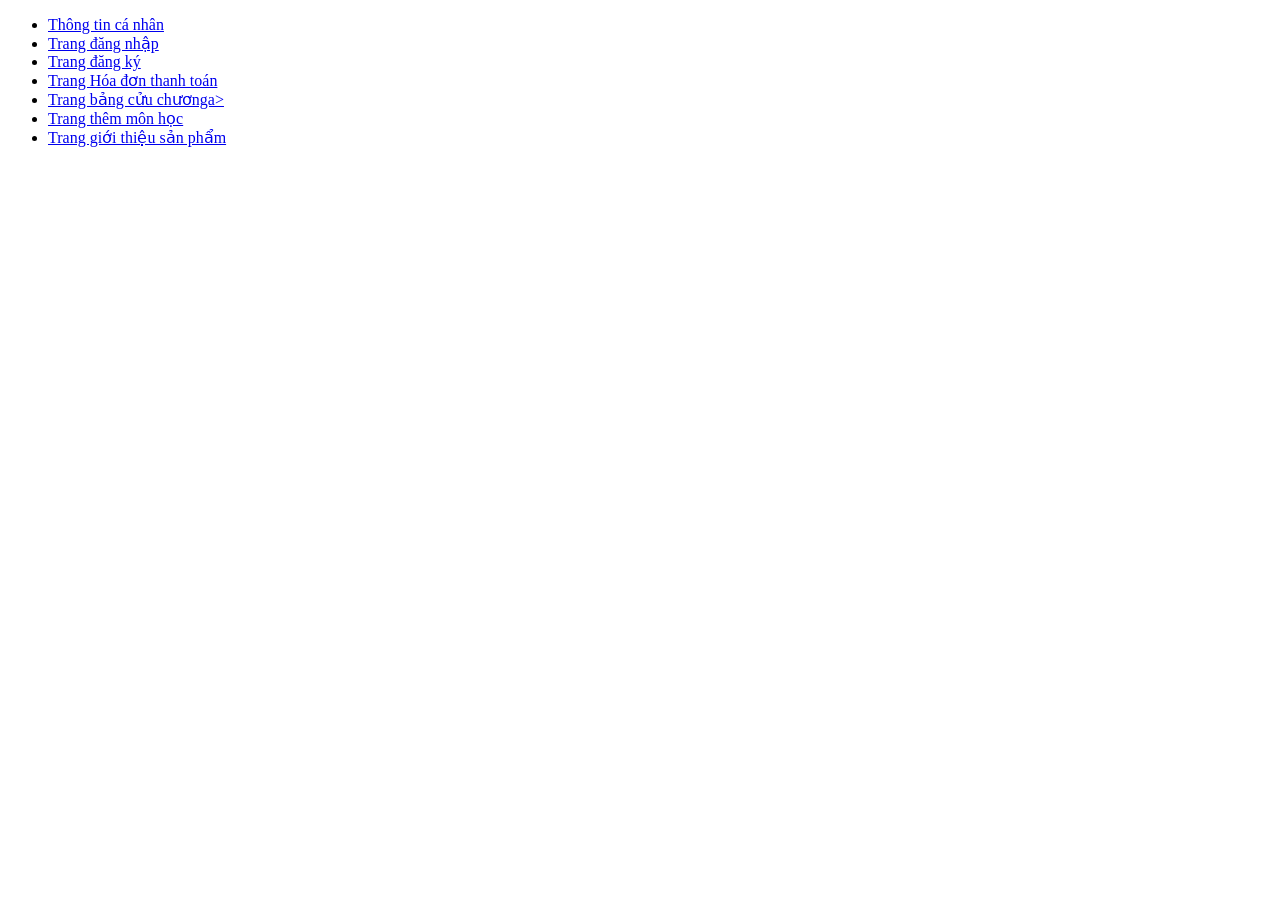
<file: index.html>
﻿<!DOCTYPE HTML>
<html lang = "vi">
<head>
	<title>Thiet ke Web voi HTML</title>
</head>
<body>
	<ul>
		<li>
			<a href = "html/page1.html">Thông tin cá nhân</a>
		</li>
		<li>
			<a href = "html/page2.html">Trang đăng nhập</a>
		</li>
		<li>
			<a href = "html/page3.html">Trang đăng ký</a>
		</li>
		<li>
			<a href = "html/page4.html">Trang Hóa đơn thanh toán</a>
		</li>
		<li>
			<a href = "html/page5.html">Trang bảng cửu chươnga>
		</li>
		<li>
			<a href = "html/page6.html">Trang thêm môn học</a>
		</li>
		<li>
			<a href = "html/page7.html">Trang giới thiệu sản phẩm</a>
		</li>
	</ul>
</body>
</html>
</file>
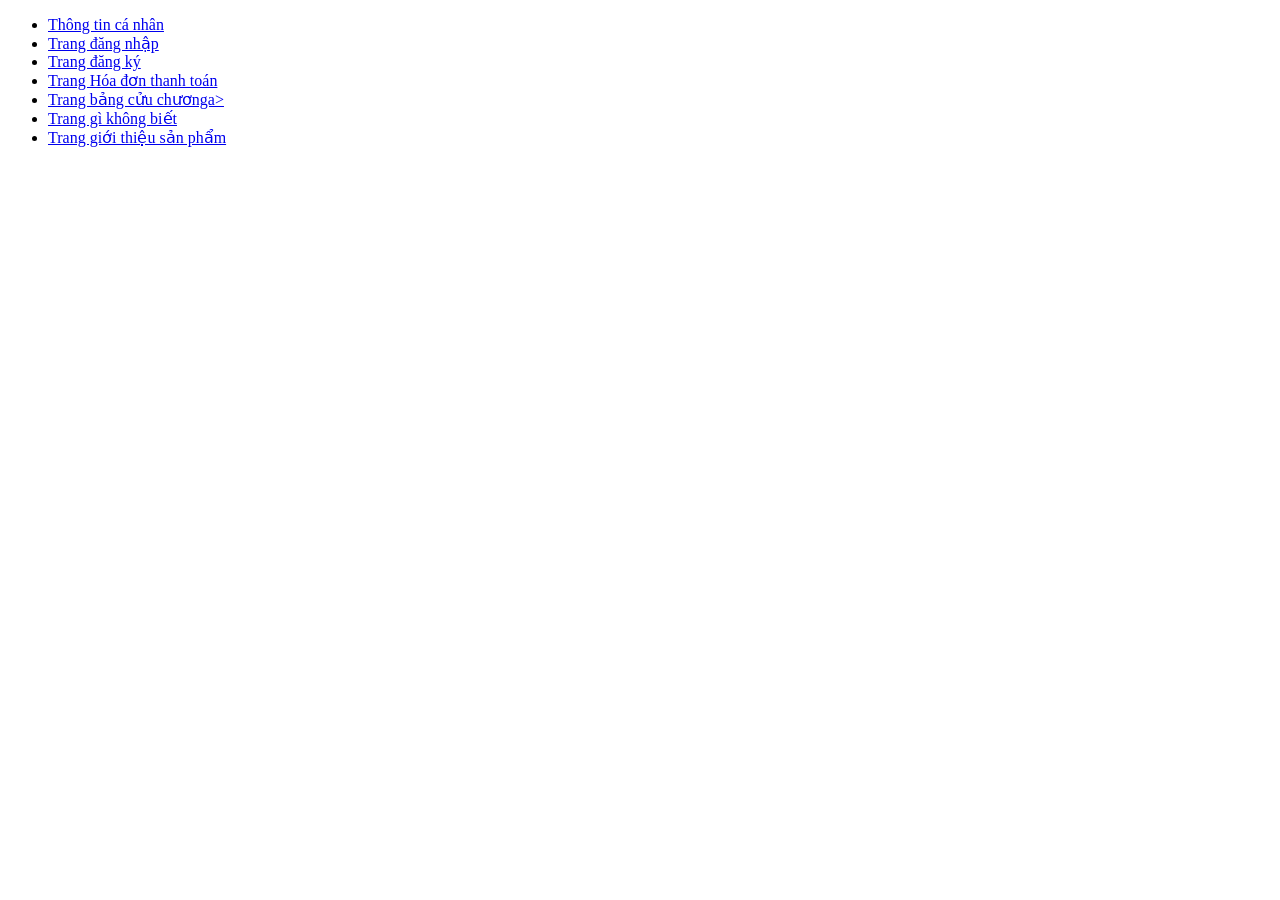
<file: my-project-da24tta-to1/index.html>
﻿<!DOCTYPE HTML>
<html lang = "vi">
<head>
	<title>Thiet ke Web voi HTML</title>
</head>
<body>
	<ul>
		<li>
			<a href = "html/page1.html">Thông tin cá nhân</a>
		</li>
		<li>
			<a href = "html/page2.html">Trang đăng nhập</a>
		</li>
		<li>
			<a href = "html/page3.html">Trang đăng ký</a>
		</li>
		<li>
			<a href = "html/page4.html">Trang Hóa đơn thanh toán</a>
		</li>
		<li>
			<a href = "html/page5.html">Trang bảng cửu chươnga>
		</li>
		<li>
			<a href = "html/page6.html">Trang gì không biết</a>
		</li>
		<li>
			<a href = "html/page7.html">Trang giới thiệu sản phẩm</a>
		</li>
	</ul>
</body>
</html>
</file>
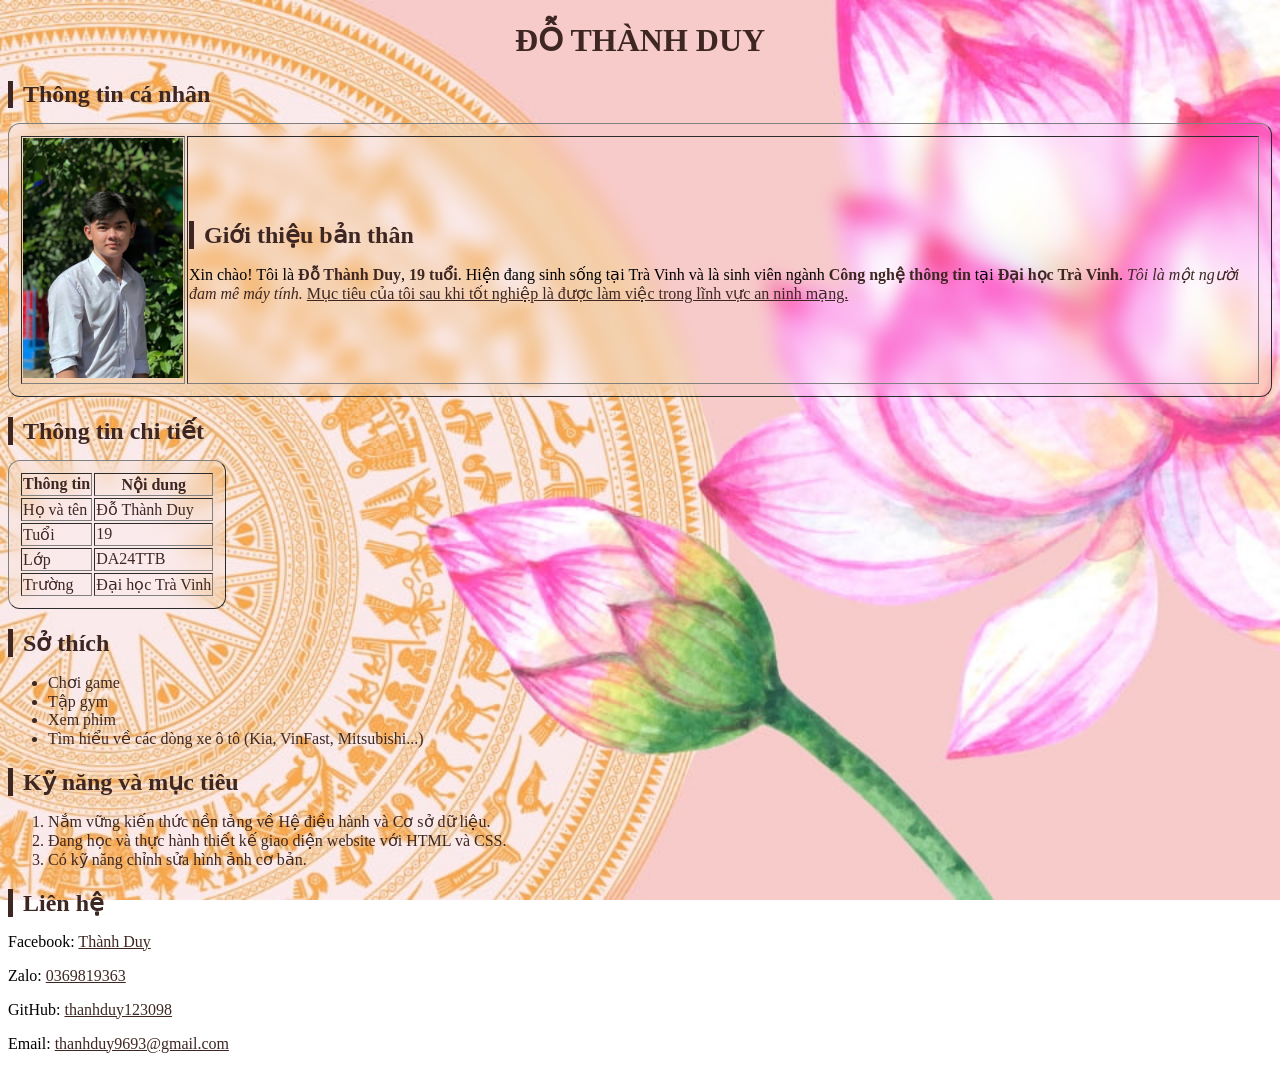
<file: html/page1.html>
﻿<!DOCTYPE HTML>
<html lang = "vi">
<head> <title>Trang Web Giới Thiệu Bản Thân</title> </head>
<meta charset = "UTF-8">
<body>
    <h1>ĐỖ THÀNH DUY</h1>
    <h2>Thông tin cá nhân</h2>
	<link rel = "stylesheet" href = "../css/style1.css">
    <table border="1">
        <tr>
            <td width="160" valign="top" align="center">
                <img src="../asset/images/avatar.jpg" alt="Avarta" width="160">
            </td>
            	<td valign="middle">
               		 <h2>Giới thiệu bản thân</h2>
                		<p>Xin chào! Tôi là <b>Đỗ Thành Duy</b>, <b>19 tuổi</b>. Hiện đang sinh sống tại Trà Vinh và là sinh viên ngành <b>Công nghệ thông tin</b> tại <b>Đại học Trà Vinh</b>.
                		<i>Tôi là một người đam mê máy tính.</i>
                		<u>Mục tiêu của tôi sau khi tốt nghiệp là được làm việc trong lĩnh vực an ninh mạng.</u></p>
           	</td>
        </tr>
    </table>

    <h2>Thông tin chi tiết</h2>
    <table border="1">
        <tr>
            <th>Thông tin</th>
            <th>Nội dung</th>
        </tr>
        <tr>
            <td>Họ và tên</td> <td>Đỗ Thành Duy</td>
        </tr>
        <tr>
            <td>Tuổi</td> <td>19</td>
        </tr>
        <tr>
            <td>Lớp</td> <td>DA24TTB</td> 
        </tr>
        <tr>
            <td>Trường</td> <td>Đại học Trà Vinh</td>
        </tr>
    </table>

    <h2>Sở thích</h2>
    	<ul>
        	<li>Chơi game </li>
        	<li>Tập gym </li>
        	<li>Xem phim </li>
        	<li>Tìm hiểu về các dòng xe ô tô (Kia, VinFast, Mitsubishi...)</li>
    	</ul>

    <h2>Kỹ năng và mục tiêu</h2>
    	<ol>
        	<li>Nắm vững kiến thức nền tảng về Hệ điều hành và Cơ sở dữ liệu.</li>
       		<li>Đang học và thực hành thiết kế giao diện website với HTML và CSS.</li>
       	 	<li>Có kỹ năng chỉnh sửa hình ảnh cơ bản.</li>
    	</ol>

    <h2>Liên hệ</h2>
    <p>Facebook: <a href="https://www.facebook.com/tkszry">Thành Duy</a></p>
    <p>Zalo: <a href="#">0369819363</a></p>
    <p>GitHub: <a href="https://github.com/thanhduy123098">thanhduy123098</a></p>
    <p>Email: <a href="mailto:thanhduy9693@gmail.com">thanhduy9693@gmail.com</a></p>












</body>
</html>
</file>
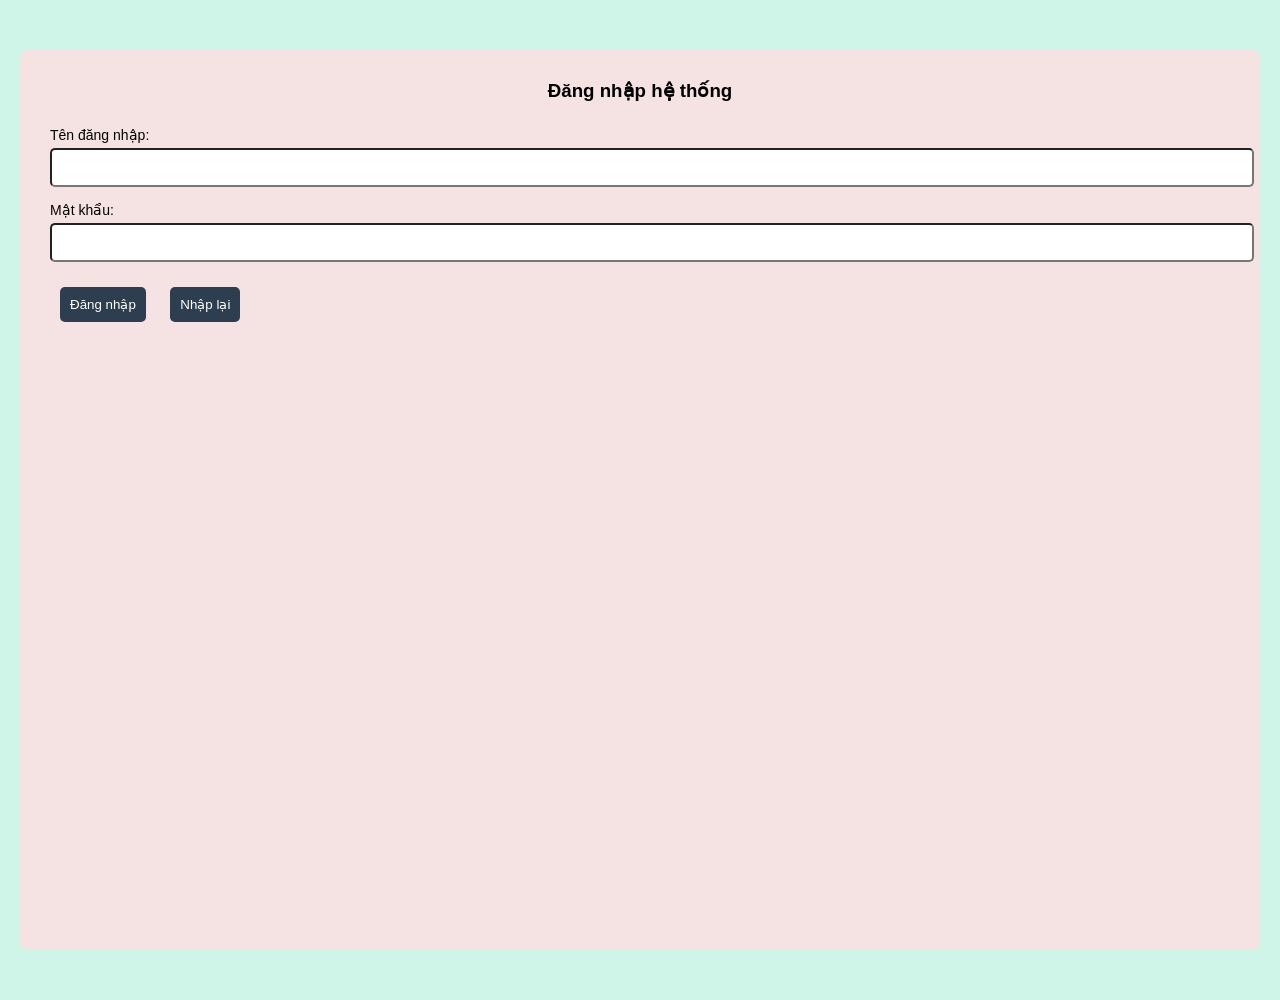
<file: html/page2.html>
﻿<!DOCTYPE HTML>
<html lang = "vi">
<head> <title>Trang Web Giới Thiệu Bản Thân</title> </head>
        <meta charset = "UTF-8">
        <link rel = "stylesheet" href = "../css/style2.css">
<body>
  <div class="container">
    <form id="frmLogin">
      <h3 id="title">Đăng nhập hệ thống</h3>
      
      <div class="form-group">
        <label for="txtUsername">Tên đăng nhập:</label>
        <input class="form-control" type="text" id="txtUsername" name="txtUsername">
      </div>
      
      <div class="form-group">
        <label for="txtPassword">Mật khẩu:</label> 
        <input class="form-control" type="password" id="txtPassword" name="txtPassword">
      </div>
      
      <input class="button" type="submit" id="sbLogin" name="sbLogin" value="Đăng nhập">
      <input class="button" type="reset" id="rsCancel" name="rsCancel" value="Nhập lại">
    </form>
  </div>

</body>
</html>
</file>
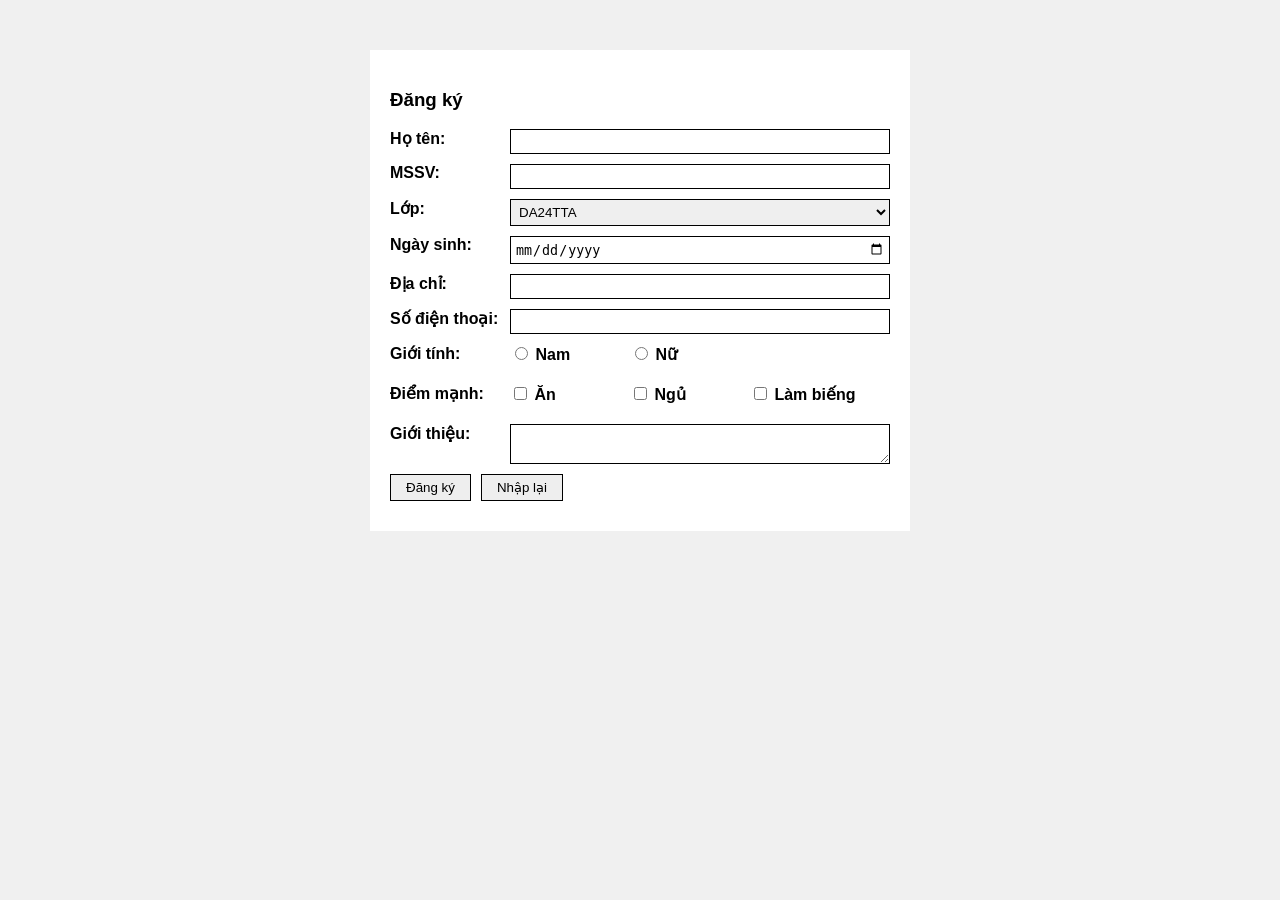
<file: html/page3.html>
﻿<!DOCTYPE HTML>
<html lang = "vi">
<head> <title>Trang Web Giới Thiệu Bản Thân</title> </head>
        <meta charset = "UTF-8">
        <link rel = "stylesheet" href = "../css/style3.css">
<body>
  <div class="container">
    <form id="frmRegister">
      <h3 id="title">Đăng ký</h3>

      <div class="form-group">
        <label for="txtHoTen">Họ tên:</label>
        <input class="form-control" type="text" id="txtHoTen" name="txtHoTen">
      </div>

      <div class="form-group">
        <label for="txtMSSV">MSSV:</label>
        <input class="form-control" type="text" id="txtMSSV" name="txtMSSV">
      </div>

      <div class="form-group">
        <label for="selLop">Lớp:</label>
        <select class="form-control" id="selLop" name="selLop">
          <option value="item1">DA24TTA</option>
          <option value="item2">DA24TTB</option>
          <option value="item3">DA24TTC</option>
          <option value="item4">DA24TTD</option>
        </select>
      </div>

      <div class="form-group">
        <label for="dtNgaySinh">Ngày sinh:</label>
        <input class="form-control" type="date" id="dtNgaySinh" name="dtNgaySinh">
      </div>

      <div class="form-group">
        <label for="txtDiaChi">Địa chỉ:</label>
        <input class="form-control" type="text" id="txtDiaChi" name="txtDiaChi">
      </div>

      <div class="form-group">
        <label for="txtSDT">Số điện thoại:</label>
        <input class="form-control" type="tel" id="txtSDT" name="txtSDT">
      </div>

      <div class="form-group">
      <label>Giới tính:</label>
      <div class="radio-group">
        <label><input type="radio" name="radGioiTinh" value="Nam"> Nam</label>
        <label><input type="radio" name="radGioiTinh" value="Nu"> Nữ</label>
      </div>
    </div>

    <div class="form-group">
      <label>Điểm mạnh:</label>
      <div class="checkbox-group">
        <label><input type="checkbox" name="chkDiemManh" value="An"> Ăn</label>
        <label><input type="checkbox" name="chkDiemManh" value="Ngu"> Ngủ</label>
        <label><input type="checkbox" name="chkDiemManh" value="LamBieng"> Làm biếng</label>
      </div>
    </div>

      <div class="form-group">
        <label for="txtGioiThieu">Giới thiệu:</label>
        <textarea class="form-control" id="txtGioiThieu" name="txtGioiThieu"></textarea>
      </div>

      <div class="button-group">
        <input class="button" type="submit" value="Đăng ký">
        <input class="button" type="reset" value="Nhập lại">
      </div>
      
    </form>
  </div>
</body>
</html>
</file>
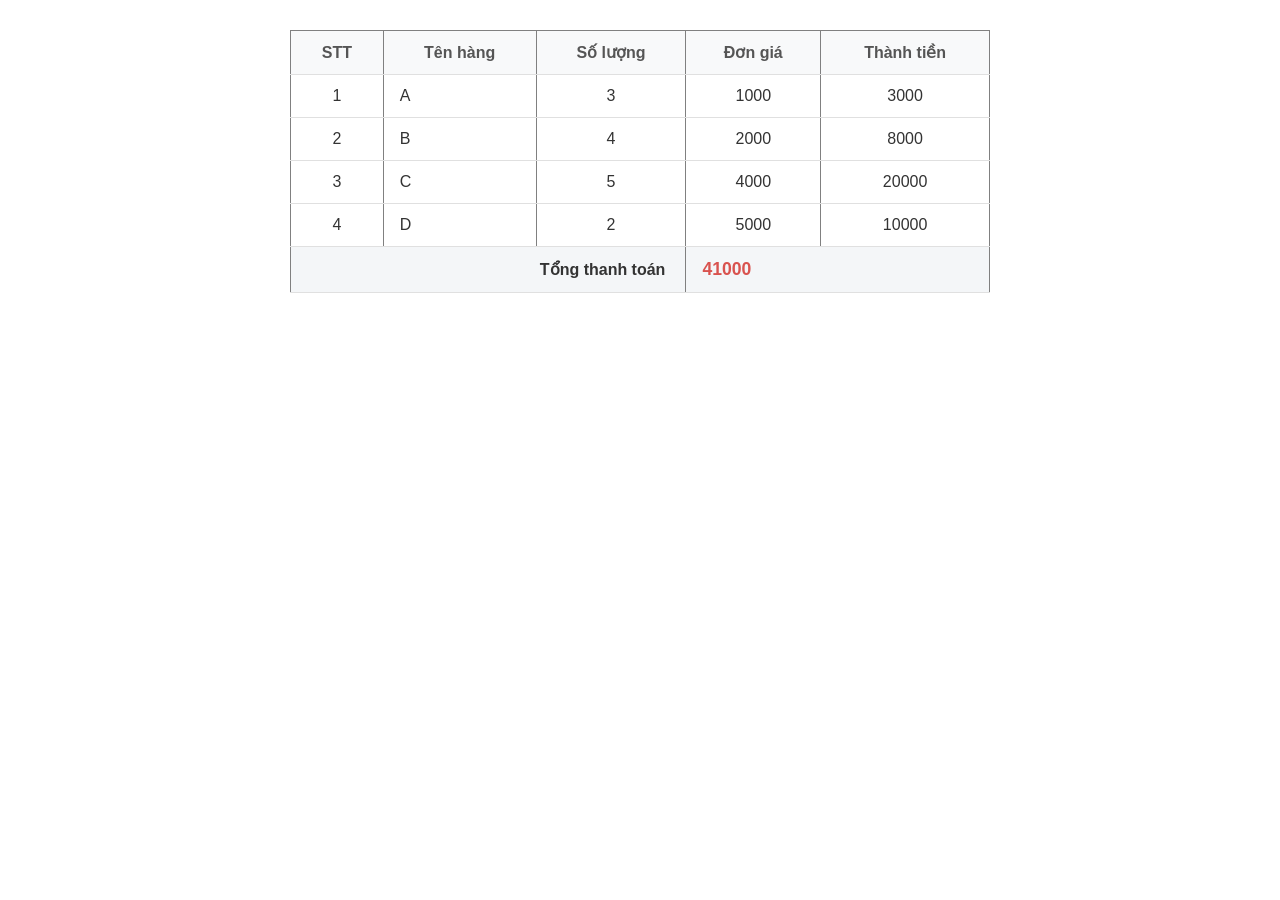
<file: html/page4.html>
﻿<!DOCTYPE HTML>
<html lang = "vi">
<head> <title>Trang Web Giới Thiệu Bản Thân</title> </head>
        <meta charset = "UTF-8">
        <link rel = "stylesheet" href = "../css/style4.css">
<body>
    <table border="1">
        <tr>
            <th>STT</th>
            <th>Tên hàng</th>
            <th>Số lượng</th>
            <th>Đơn giá</th>
            <th>Thành tiền</th>
        </tr>

        <tr>
            <td>1</td>
            <td>A</td>
            <td class="sl">3</td>
            <td class="dg">1000</td>
            <td class="tt"> </td>
        </tr>
        <tr>
            <td>2</td>
            <td>B</td>
            <td class="sl">4</td>
            <td class="dg">2000</td>
            <td class="tt"> </td>
        </tr>
        <tr>
            <td>3</td>
            <td>C</td>
            <td class="sl">5</td>
            <td class="dg">4000</td>
            <td class="tt"> </td>
        </tr>
        <tr>
            <td>4</td>
            <td>D</td>
            <td class="sl">2</td>
            <td class="dg">5000</td>
            <td class="tt"> </td>
        </tr>

        <tr>
            <td colspan="3">Tổng thanh toán</td>
            <td colspan="2", id="tong"> </td>
        </tr>

    </table>

    <script>
        const donGia = document.getElementsByClassName("dg");
        const soLuong = document.getElementsByClassName("sl");
        const thanhTien = document.getElementsByClassName("tt");
        let tong = 0;
        for (let i = 0; i < donGia.length; i++) {
            thanhTien[i].innerHTML = soLuong[i].innerHTML * donGia[i].innerHTML;
            tong = tong + parseInt(thanhTien[i].innerHTML);
        }
        document.getElementById("tong").innerHTML = tong;
    </script>



</body>
</html>
</file>
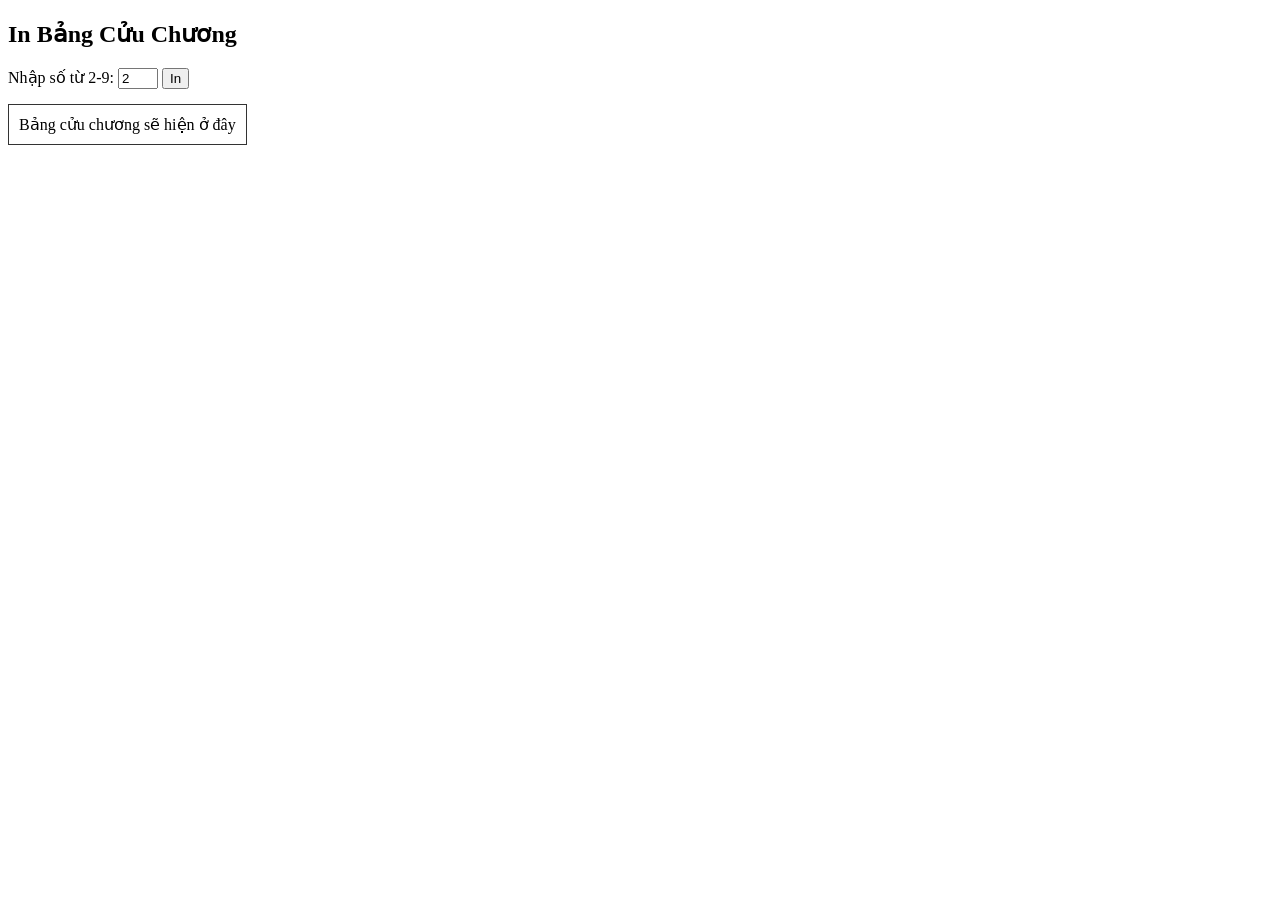
<file: html/page5.html>
﻿<!DOCTYPE HTML>
<html lang = "vi">
<head> <title>Trang Web Giới Thiệu Bản Thân</title> </head>
        <meta charset = "UTF-8">
        <link rel = "stylesheet" href = "../css/style5.css">
<body>
    <form id="frmInBCC">
        <h2>In Bảng Cửu Chương</h2>
        
        <label>Nhập số từ 2-9:</label>
        <input type="number" min="2" max="9" value="2"> 
        
        <button type="button" onclick="inBCC()">In</button>
        
        <div id="kq" style="border: 1px solid #333; padding: 10px; margin-top: 15px; width: fit-content;">
            Bảng cửu chương sẽ hiện ở đây
        </div>
    </form>
 <br><br>





<script>
function inBCC() {
    const myForm = document.forms["frmInBCC"];
    const myNumber = myForm.elements[0];
    let num = parseInt(myNumber.value);
    let kq = "";
    for (let i = 1; i <= 10; i++) {
        kq += num + " x " + i + " = " + (num * i) + "<br>";
    }
    document.getElementById("kq").innerHTML = kq;
}
</script>



</body>
</html>
</file>
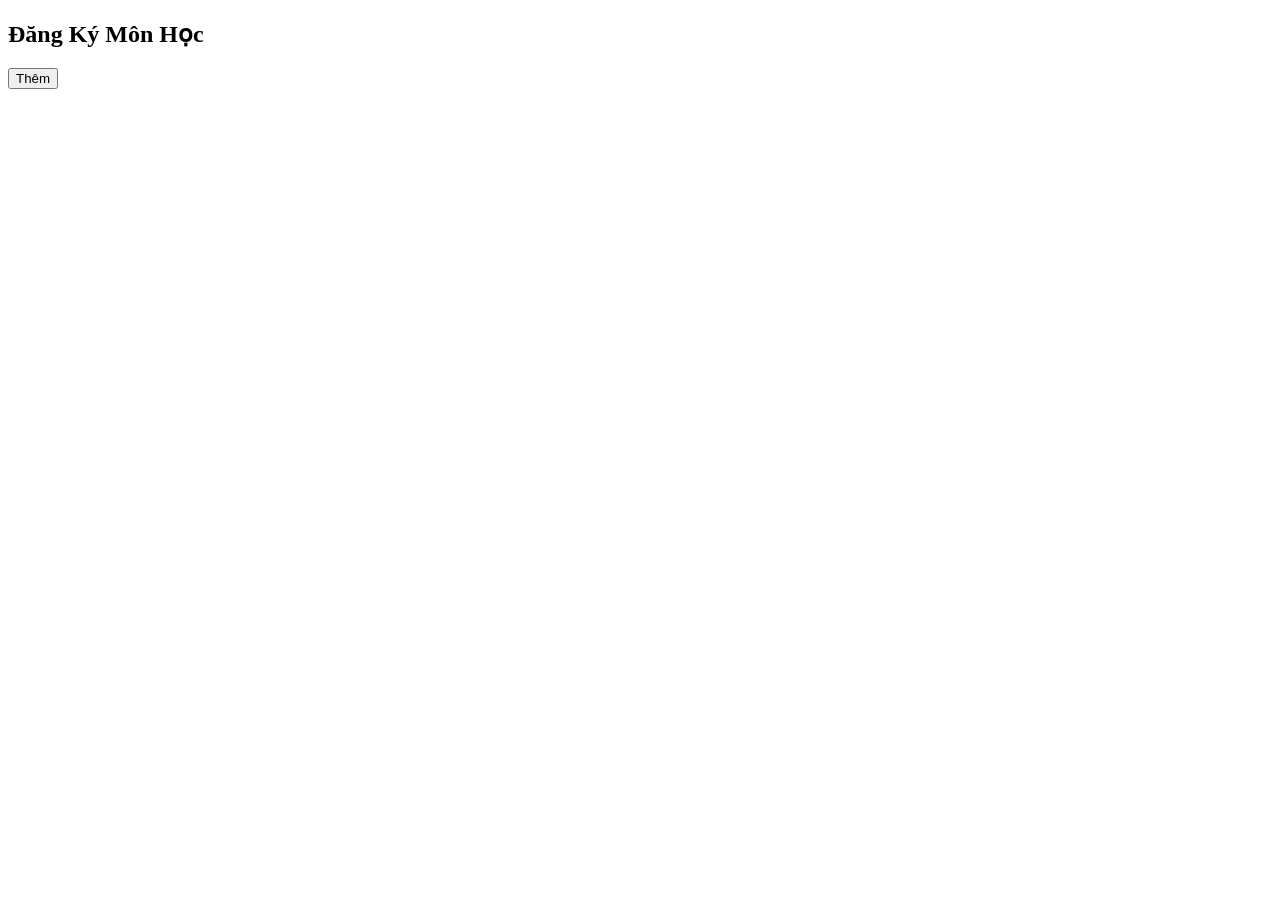
<file: html/page6.html>
﻿<!DOCTYPE HTML>
<html lang = "vi">
<head> <title>Trang Web Giới Thiệu Bản Thân</title> </head>
        <meta charset = "UTF-8">
        <link rel = "stylesheet" href = "../css/style5.css">
<body>

<body>
    <h2>Đăng Ký Môn Học</h2>
    <div class="container">
        <input type="button" value="Thêm" onclick="addRow()">

        <div id="main"></div>
    </div>

    <script>
        function addRow() {
            var myRow = document.createElement("div");
            myRow.setAttribute("class", "row");

            var label1 = document.createElement("label");
            label1.innerText = "Nhập môn: ";
            var input1 = document.createElement("input");
            input1.type = "text";

            var label2 = document.createElement("label");
            label2.innerText = " Số TC: ";
            var input2 = document.createElement("input");
            input2.type = "number";

            var label3 = document.createElement("label");
            label3.innerText = " Loại: ";
            var select = document.createElement("select");

            var option1 = document.createElement("option");
            option1.value = "500";
            option1.text = "Cơ sở";

            var option2 = document.createElement("option");
            option2.value = "640";
            option2.text = "Chuyên ngành";
            option2.selected = true;

            select.appendChild(option1);
            select.appendChild(option2);

            myRow.appendChild(label1);
            myRow.appendChild(input1);
            myRow.appendChild(label2);
            myRow.appendChild(input2);
            myRow.appendChild(label3);
            myRow.appendChild(select);
            document.getElementById("main").appendChild(myRow);
}
    </script>
</body>


</body>
</html>
</file>
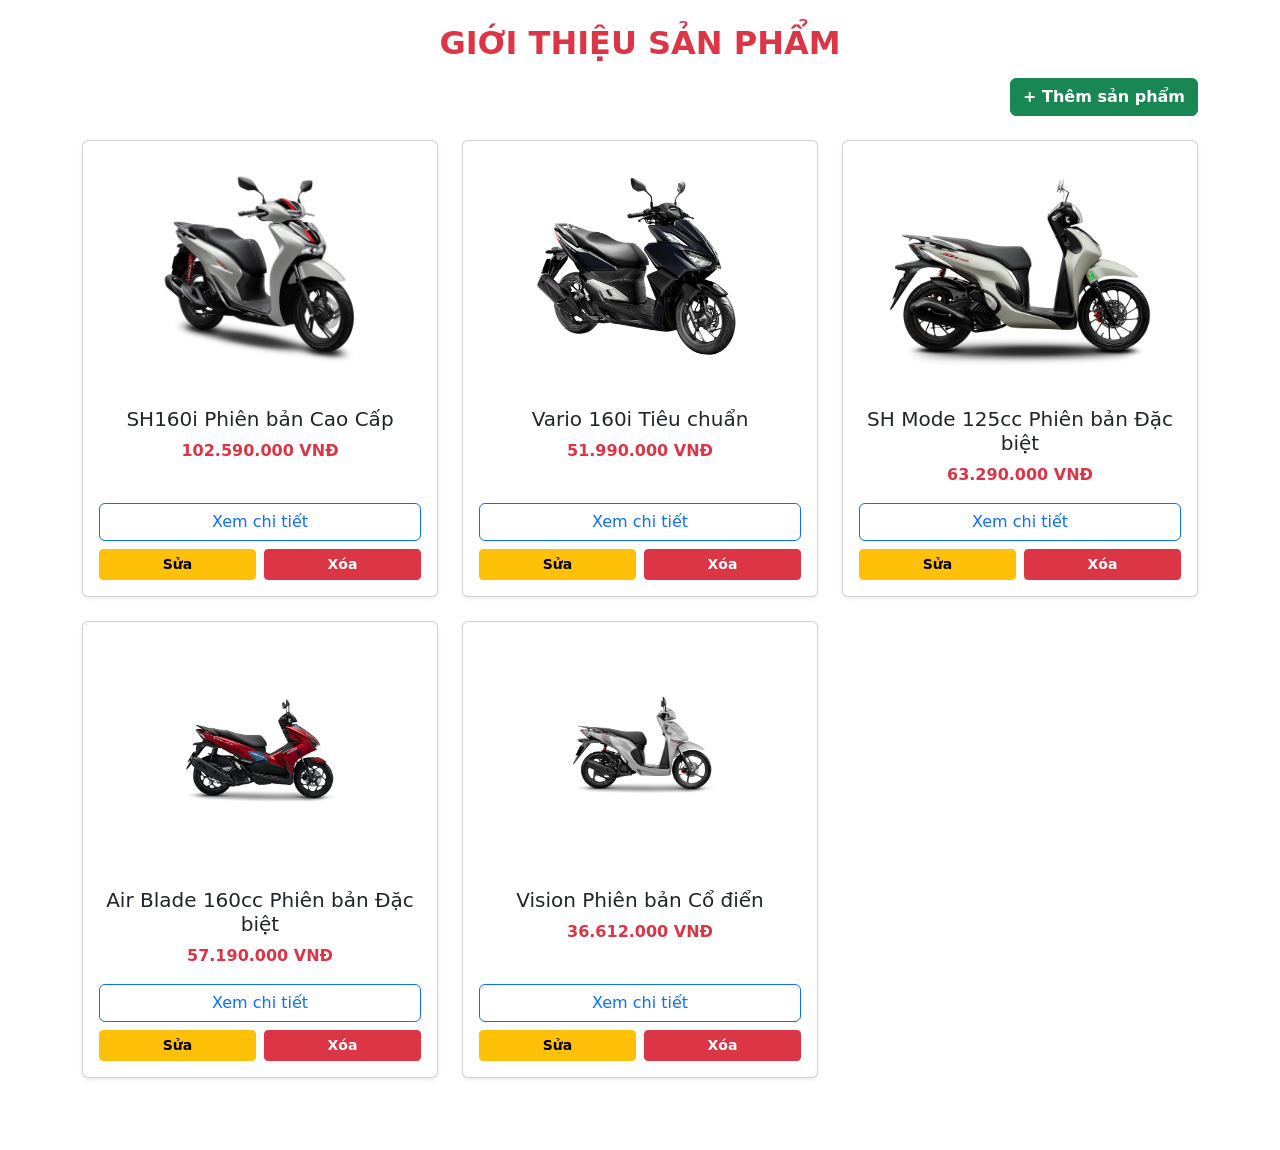
<file: html/page7.html>
﻿<!DOCTYPE html>
<html lang="vi">
<head>
    <meta charset="UTF-8">
    <meta name="viewport" content="width=device-width, initial-scale=1.0">
    <title>Danh Sách Sản Phẩm</title>
    <!-- Nhúng Bootstrap CSS -->
    <link href="https://cdn.jsdelivr.net/npm/bootstrap@5.3.0/dist/css/bootstrap.min.css" rel="stylesheet">
</head>
<body>

    <!-- ĐOẠN TIÊU ĐỀ VÀ NÚT THÊM -->
    <div class="container mt-4 mb-4">
        <h2 class="text-center fw-bold text-danger text-uppercase">Giới thiệu sản phẩm</h2>
        
        <!-- Căn phải nút Thêm -->
        <div class="text-end mt-3">
            <button class="btn btn-success fw-bold" onclick="openAddModal()">
                + Thêm sản phẩm
            </button>
        </div>
    </div>

    <!-- KHỐI CHỨA DANH SÁCH -->
    <div class="container mb-5">
        <div class="row product-list"></div>
    </div>

    <!-- KHUNG FORM ẨN (MODAL) DÙNG ĐỂ THÊM/SỬA -->
    <div class="modal fade" id="productModal" tabindex="-1">
        <div class="modal-dialog">
            <div class="modal-content">
                <div class="modal-header">
                    <h5 class="modal-title fw-bold" id="modalTitle">Thêm sản phẩm mới</h5>
                    <button type="button" class="btn-close" data-bs-dismiss="modal"></button>
                </div>
                <div class="modal-body">
                    <form id="productForm">
                        <!-- ID ẩn để JS biết đang sửa hay thêm -->
                        <input type="hidden" id="productId">
                        
                        <div class="mb-3">
                            <label class="form-label fw-bold">Tên sản phẩm</label>
                            <input type="text" class="form-control" id="productName" required>
                        </div>
                        <div class="mb-3">
                            <label class="form-label fw-bold">Giá tiền</label>
                            <input type="text" class="form-control" id="productPrice" placeholder="VD: 50.000.000 VNĐ" required>
                        </div>
                        <div class="mb-3">
                            <label class="form-label fw-bold">Hình ảnh (URL)</label>
                            <input type="text" class="form-control" id="productImage" placeholder="../asset/images/tên-hình.jpg">
                        </div>
                        <div class="mb-3">
                            <label class="form-label fw-bold">Mô tả</label>
                            <textarea class="form-control" id="productDesc" rows="3" required></textarea>
                        </div>
                    </form>
                </div>
                <div class="modal-footer">
                    <button type="button" class="btn btn-secondary" data-bs-dismiss="modal">Hủy</button>
                    <button type="button" class="btn btn-primary" onclick="saveProduct()">Lưu sản phẩm</button>
                </div>
            </div>
        </div>
    </div>

    <!-- Nhúng Bootstrap JS (Bắt buộc phải có để Form Modal bật lên được) -->
    <script src="https://cdn.jsdelivr.net/npm/bootstrap@5.3.0/dist/js/bootstrap.bundle.min.js"></script>
    <!-- File code của mình -->
    <script src="../js/main.js"></script>
    
</body>
</html>
</file>
<file: css/style1.css>
﻿p{
	color: black;
}



body {
    background: url('../asset/images/hoasen.jpg');
    background-size: cover;
    background-attachment: fixed;
    background-position: center;
}

table { 
    backdrop-filter: blur(10px);
    border-radius: 12px;
    padding: 10px;
    border-collapse: separate; 
}   

*{
    color: #3E2723;
}

h1{ text-align: center; }
h2, h3 {
    border-left: 5px solid #3E2723;
    padding-left: 10px;
    margin-bottom: 15px;



img {
    border-radius: 12px;
}
</file>
<file: css/style2.css>
﻿* {
    padding: 0;
    margin: 0;
    font-family: 'Segoe UI', Tahoma, Geneva, Verdana, sans-serif;
}

div.container {
    background-color: #cef5e8;
    padding: 50px 20px;
    display: flex;
    justify-content: center;
    min-height: 100vh;
}

form#frmLogin {
    background-color: #f5e3e3; 
    padding: 30px;
    width: 100%;
    border-radius: 8px;
}

h3#title {
    color: #000000;
    text-align: center;
    margin-bottom: 25px; 
}

div.form-group {
    margin-bottom: 15px; 
    margin-top: 5px;
}

label {
    display: block;
    margin-bottom: 5px;
    font-size: 14px;
    color: #000000;
}

input.form-control {
    display: block;
    width: 100%;
    padding: 10px;
    border-radius: 5px;
    outline: none;
}


input.button {
    background-color: #2c3e50; /* Nút bấm màu xanh xám tối giản */
    border: none;
    border-radius: 5px;
    padding: 10px;
    color: #ffffff;
    margin-top: 15px;
    margin: 10px; /* Cách hai nút ra một chút */

}

input.button:hover {
    background-color: #1a252f;
}
</file>
<file: css/style3.css>
﻿body {
  font-family: Arial, sans-serif;
  margin: 50px;
  background-color: #f0f0f0; /* Thêm màu nền cho trang ở đây */
}

form {
  width: 500px;
  margin: 0 auto;
  border: 1px solid #000;
  padding: 20px;
  background-color: #ffffff;
}

body {
  font-family: Arial, sans-serif;
  margin: 50px;
}

form {
  width: 500px;
  margin: auto;
  border: 0px;
  padding: 20px;
}

/* Chia 2 cột: Label bên trái (cố định), Input bên phải (giãn ra) */
div {
  display: flex;
  margin-bottom: 10px;
}

label {
  width: 120px;
  font-weight: bold;
}

input[type="text"], input[type="date"], input[type="tel"], select, textarea {
  flex: 1;
  border: 1px solid #000;
  border-radius: 0;
  padding: 4px;
}


button, input[type="submit"], input[type="reset"] {
  border: 1px solid #000;
  border-radius: 0;
  padding: 5px 15px;
  cursor: pointer;
  background: #eee;
  margin-right: 10px;
}
</file>
<file: css/style4.css>
﻿/* Đưa bảng ra giữa và xóa khoảng trống giữa các đường viền */
table {
    width: 80%;
    max-width: 700px;
    margin: 30px auto; 
    border-collapse: collapse; /* Gộp viền lại cho nét mỏng và sắc */
    font-family: 'Segoe UI', Arial, sans-serif; /* Đổi sang font chữ không chân hiện đại */
    color: #333; /* Dùng màu xám đậm thay vì đen tuyền để dịu mắt hơn */
}

/* Khoảng cách và đường viền cho các ô */
th, td {
    padding: 12px 16px; /* Tăng không gian để bảng không bị tù túng */
    border-bottom: 1px solid #e0e0e0; /* Chỉ dùng viền dưới mỏng màu xám nhạt */
    text-align: center;
}

/* Điểm nhấn cho hàng tiêu đề */
th {
    background-color: #f8f9fa; /* Màu nền xám cực nhạt */
    color: #555;
    font-weight: 600;
}

/* Hiệu ứng tương tác: Đổi màu nền cực nhẹ khi rê chuột qua từng dòng */
tr:hover {
    background-color: #fcfcfc;
}

/* Căn lề trái cho tên hàng để dễ đọc hơn */
td:nth-child(2) {
    text-align: left;
}

/* Style riêng cho dòng Tổng thanh toán cuối cùng */
tr:last-child {
    font-weight: bold;
    background-color: #f4f6f8;
}

tr:last-child td:first-child {
    text-align: right; /* Ép chữ Tổng thanh toán sang sát lề phải */
    padding-right: 20px;
}

/* Nổi bật con số tổng tiền */
#tong {
    color: #d9534f; /* Một chút màu đỏ/cam đất cho phần quan trọng nhất */
    font-size: 1.1em;
}
</file>
<file: css/style5.css>
﻿
</file>
